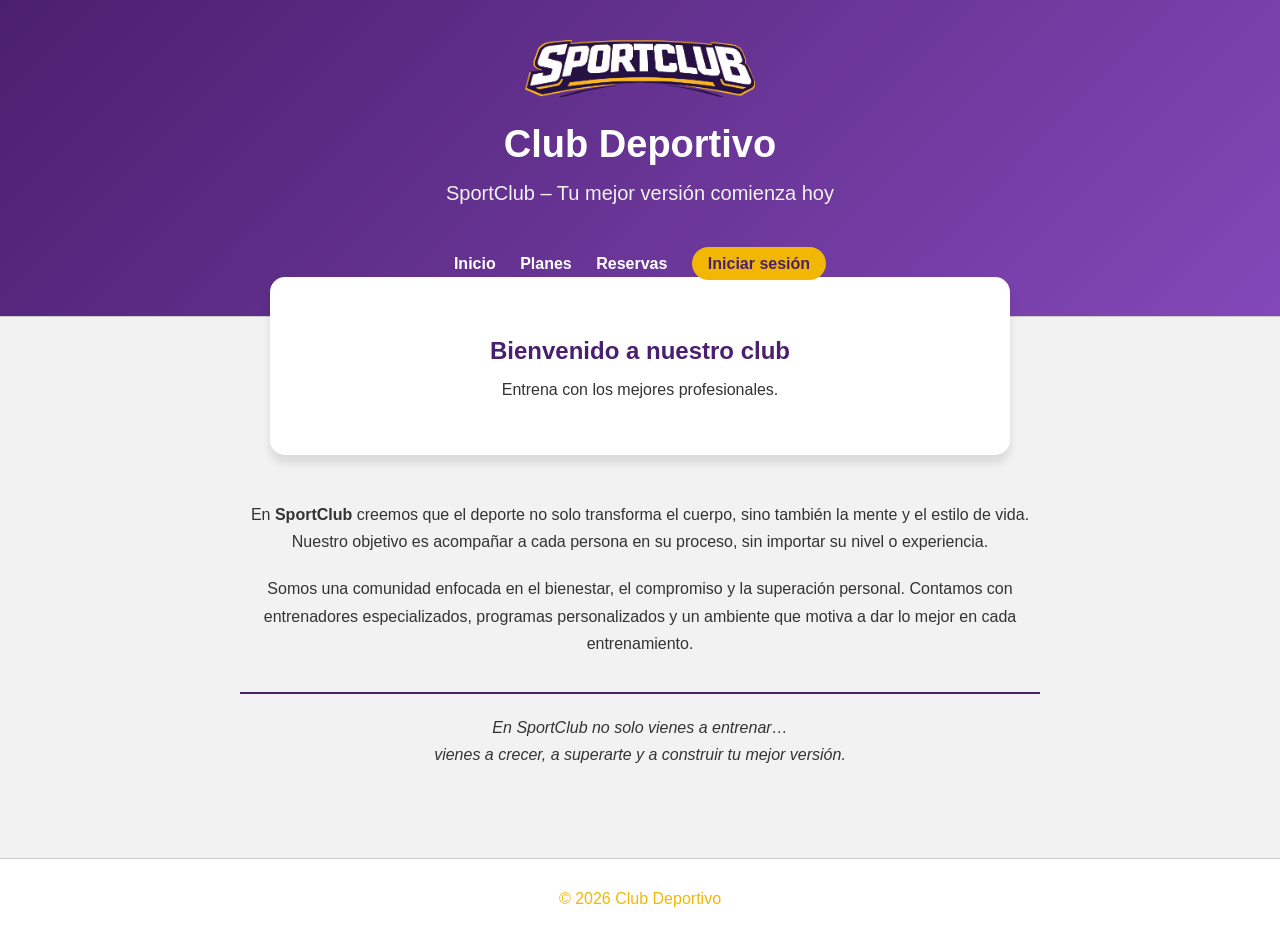
<file: index.html>
<!DOCTYPE html>
<html lang="es">

<head>
    <meta charset="UTF-8">
    <meta name="viewport" content="width=device-width, initial-scale=1.0">

    <title>Club Deportivo</title>

    <!-- CSS exclusivo para la página de inicio -->
    <link rel="stylesheet" href="css/startpage.css">
</head>

<body>

    <header class="header">
        <!-- Logo del club -->
        <img src="img/logo_empresa_letra_v1.png" alt="Logo Club Deportivo" class="logo">

        <h1>Club Deportivo</h1>
        <h2 class="slogan">SportClub – Tu mejor versión comienza hoy</h2>

        <nav>
            <a href="#">Inicio</a>
            <a href="#">Planes</a>
            <a href="#">Reservas</a>
            <a href="login.html" class="boton-login">Iniciar sesión</a>
        </nav>
    </header>

    <main>
        <section class="bienvenida">
            <h2>Bienvenido a nuestro club</h2>
            <p>Entrena con los mejores profesionales.</p>
        </section>
        <section class="intro">

        <p>
            En <strong>SportClub</strong> creemos que el deporte no solo transforma el cuerpo,
            sino también la mente y el estilo de vida.
            Nuestro objetivo es acompañar a cada persona en su proceso,
            sin importar su nivel o experiencia.
        </p>

        <p>
            Somos una comunidad enfocada en el bienestar, el compromiso
            y la superación personal.
            Contamos con entrenadores especializados, programas personalizados
            y un ambiente que motiva a dar lo mejor en cada entrenamiento.
        </p>

        <p class="frase-final">
            En SportClub no solo vienes a entrenar…<br>
            vienes a crecer, a superarte y a construir tu mejor versión.
        </p>

        </section>
    </main>

    <footer>
        <p>© 2026 Club Deportivo</p>
    </footer>

</body>
</html>
</file>
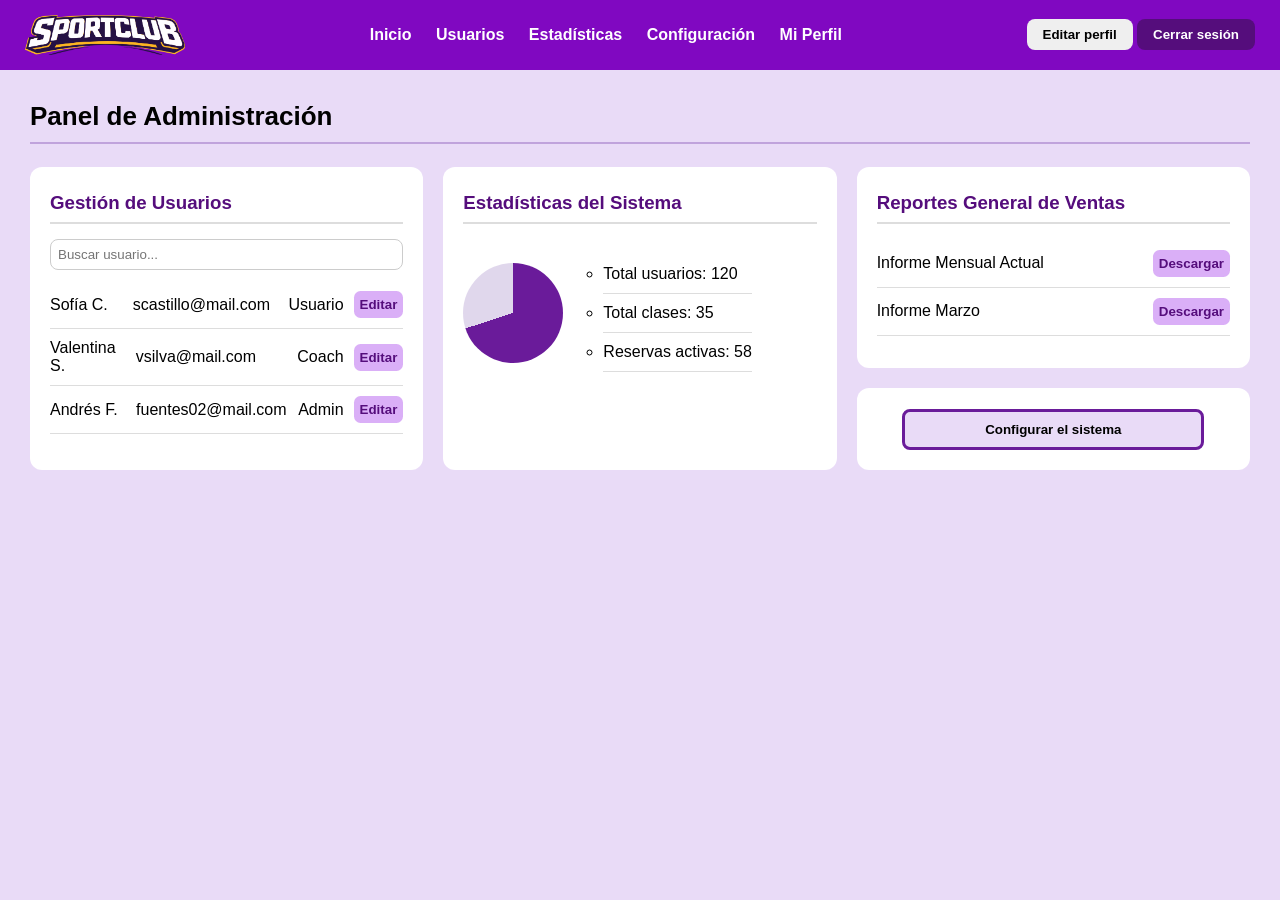
<file: admin.html>
<!DOCTYPE html>
<html lang="es">

<head>
    <meta charset="UTF-8">
    <meta name="viewport" content="width=device-width, initial-scale=1.0">
    <title>Dashboard Admin</title>

    <link rel="stylesheet" href="css/admin.css">
</head>

<body>

<header class="topbar">
    <img src="img/logo_empresa_letra_v1.png" class="logo">

    <nav class="menu">
        <a href="#">Inicio</a>
        <a href="gestion-usuarios.html">Usuarios</a>
        <a href="#">Estadísticas</a>
        <a href="#">Configuración</a>
        <a href="perfil.html">Mi Perfil</a>
    </nav>

    <div class="acciones">
        <button class="editar" id="editar">Editar perfil</button>
        <button class="cerrar" id="logout">Cerrar sesión</button>
    </div>
</header>

<main class="dashboard">
    <h1 class="titulo">Panel de Administración</h1>

    <section class="grid-admin">

        <!-- Gestión de Usuarios -->
        <section class="card usuarios">
            <h3>Gestión de Usuarios</h3>

            <input type="text" placeholder="Buscar usuario...">

            <ul class="lista-usuarios">
                <li>
                    <span>Sofía C.</span>
                    <span>scastillo@mail.com</span>
                    <span>Usuario</span>
                    <button>Editar</button>
                </li>
                <li>
                    <span>Valentina S.</span>
                    <span>vsilva@mail.com</span>
                    <span>Coach</span>
                    <button>Editar</button>
                </li>
                <li>
                    <span>Andrés F.</span>
                    <span>fuentes02@mail.com</span>
                    <span>Admin</span>
                    <button>Editar</button>
                </li>
            </ul>
        </section>

        <!-- Estadísticas -->
        <section class="card estadisticas">
            <h3>Estadísticas del Sistema</h3>

            <div class="grafico">
                <div class="circulo"></div>
                <ul class="datos">
                    <li>Total usuarios: 120</li>
                    <li>Total clases: 35</li>
                    <li>Reservas activas: 58</li>
                </ul>
            </div>
        </section>

        <!-- Reportes -->
        <section class="card reportes">
            <h3>Reportes General de Ventas</h3>

            <ul class="reporte">
                <li>
                    <span>Informe Mensual Actual</span>
                    <button>Descargar</button>
                </li>
                <li>
                    <span>Informe Marzo</span>
                    <button>Descargar</button>
                </li>
            </ul>
        </section>
        <!-- Configurar -->
        <section class="card configurar">
            <button class="configurar">Configurar el sistema</button>
        </section>

    </section>
</main>

<script src="js/script1.js"></script>

</body>
</html>
</file>
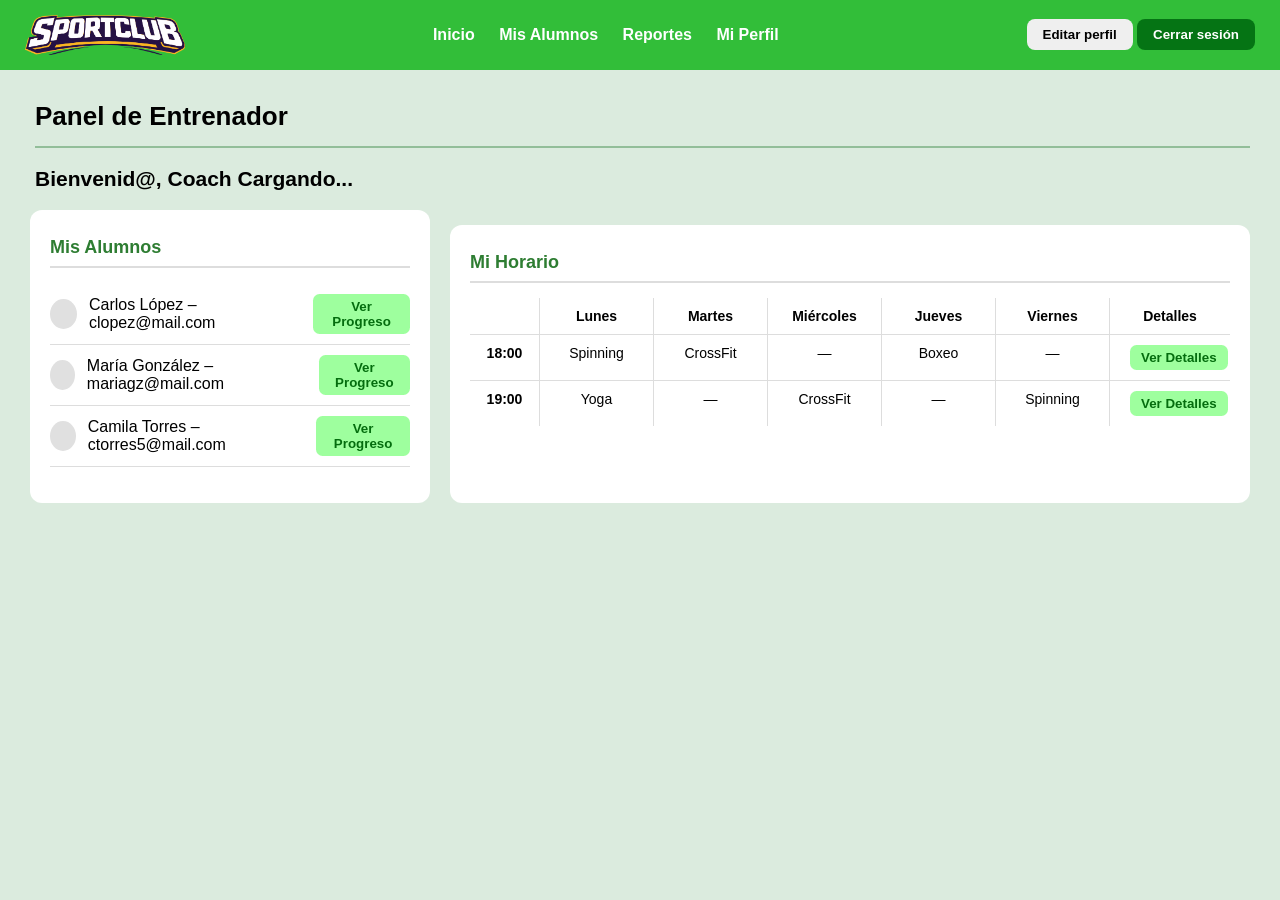
<file: coach.html>
<!DOCTYPE html>
<html lang="es">

<head>
    <meta charset="UTF-8">
    <meta name="viewport" content="width=device-width, initial-scale=1.0">
    <title>Dashboard Coach</title>

    <link rel="stylesheet" href="css/coach.css">
</head>


<body>
    <header class="topbar">
        <img src="img/logo_empresa_letra_v1.png" class="logo">

        <nav class="menu">
            <a href="#">Inicio</a>
            <a href="#">Mis Alumnos</a>
            <a href="#">Reportes</a>
            <a href="perfil.html">Mi Perfil</a>
        </nav>

        <section class="acciones">
            <button class="editar" id="editar">Editar perfil</button>
            <button class="cerrar" id="logout">Cerrar sesión</button>
        </section>
    </header>

    <main class="dashboard">
        <h1 class="titulo">Panel de Entrenador</h1>
        <h2 class="bienvenida">Bienvenid@, Coach <span id="nombreCoach">Cargando...</span></h2>

        <div class="grid-coach">

            <!-- Alumnos -->
            <section class="card alumnos">
                <h3>Mis Alumnos</h3>

                <ul class="lista-alumnos">
                    <li>
                        <div class="alumno-info">
                            <div class="icono-alumno"></div>
                            <div class="texto-alumno">
                                <span>Carlos López – clopez@mail.com</span>
                            </div>
                        </div>
                        <button>Ver Progreso</button>
                    </li>
                    <li>
                        <div class="alumno-info">
                            <div class="icono-alumno"></div>
                            <div class="texto-alumno">
                                <span>María González – mariagz@mail.com</span>
                            </div>
                        </div>
                        <button>Ver Progreso</button>
                    </li>
                    <li>
                        <div class="alumno-info">
                            <div class="icono-alumno"></div>
                            <div class="texto-alumno">
                                <span>Camila Torres – ctorres5@mail.com</span>
                            </div>
                        </div>
                        <button>Ver Progreso</button>
                    </li>
                </ul>
            </section>

            <!-- Horario Semanal -->
            <section class="card horario">
                    <h3>Mi Horario</h3>

                <div class="horario">
                    
                    <!-- Encabezados -->
                    <div class="fila encabezado">
                        <span></span>
                        <span>Lunes</span>
                        <span>Martes</span>
                        <span>Miércoles</span>
                        <span>Jueves</span>
                        <span>Viernes</span>
                        <span>Detalles</span>
                    </div>
                    <!-- Fila 1 -->
                    <div class="fila">
                        <span class="hora">18:00</span>
                        <span>Spinning</span>
                        <span>CrossFit</span>
                        <span>—</span>
                        <span>Boxeo</span>
                        <span>—</span>
                        <span><button>Ver Detalles</button></span>
                    </div>
                    <!-- Fila 2 -->
                    <div class="fila">
                        <span class="hora">19:00</span>
                        <span>Yoga</span>
                        <span>—</span>
                        <span>CrossFit</span>
                        <span>—</span>
                        <span>Spinning</span>
                        <span><button>Ver Detalles</button></span>
                    </div>

                </div>
            </section>

        </div>

    </main>

<script src="js/script1.js"></script>

</body>
</html>
</file>
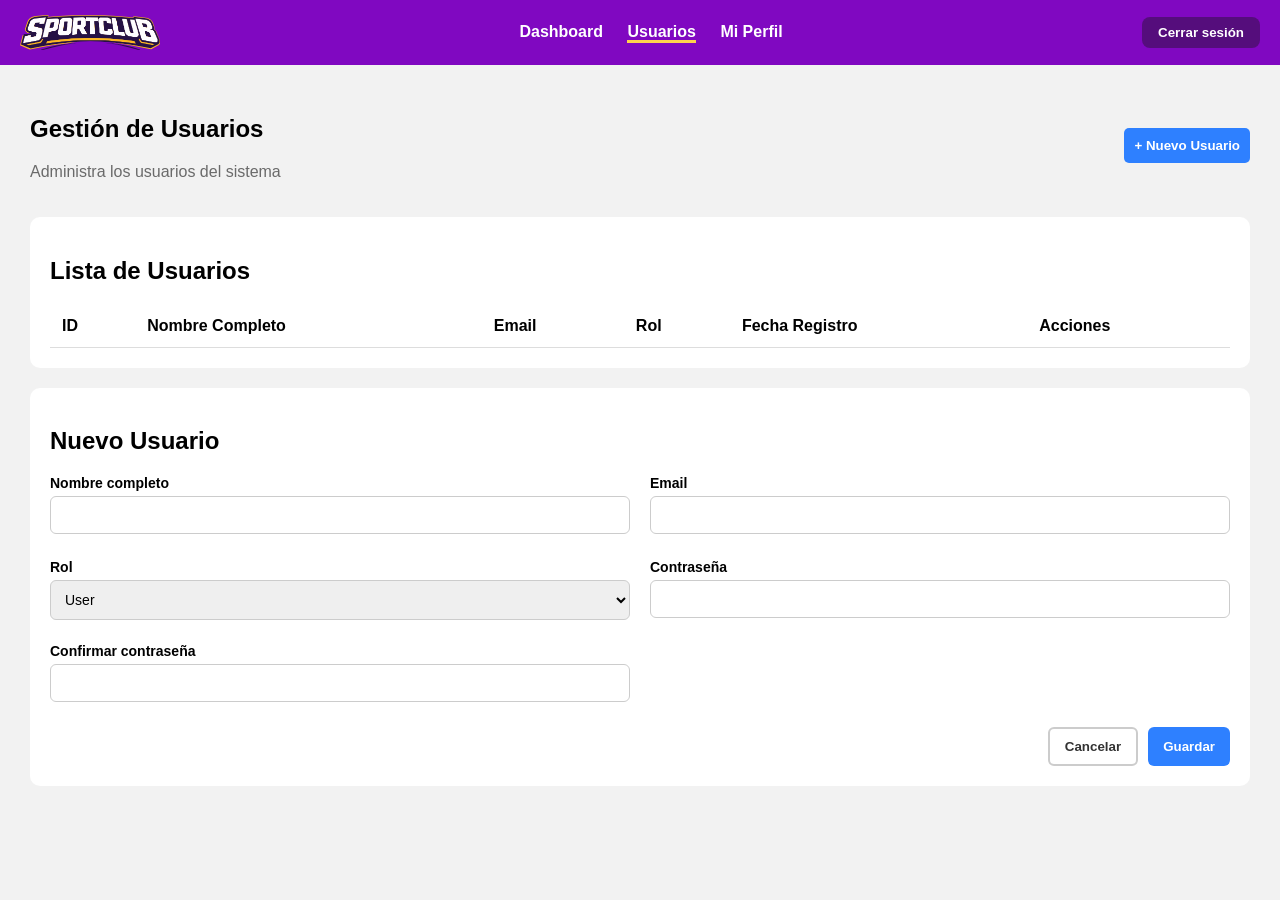
<file: gestion-usuarios.html>
<!DOCTYPE html>
<html lang=es>


<head>
    <meta charset="UTF-8">
    <meta name="viewport" content="width=device-width, initial-scale=1.0">
    <title>Gestión de Usuarios</title>

    <link rel="stylesheet" href="css/gestion-usuarios.css">
</head>


<body>
<header class="topbar">
    <img src="img/logo_empresa_letra_v1.png" class="logo">

    <nav>
        <a href="admin.html">Dashboard</a>
        <a href="gestion-usuarios.html" class="activo">Usuarios</a>
        <a href="perfil.html">Mi Perfil</a>
    </nav>

    <button id="logout">Cerrar sesión</button>
</header>


<main class="container">
    <section class="header">
        <div>
            <h1>Gestión de Usuarios</h1>
            <p>Administra los usuarios del sistema</p>
        </div>

        <button class="btn-nuevo">+ Nuevo Usuario</button>
    </section>
    <!-- TABLA -->
    <section class="card">
        <h2>Lista de Usuarios</h2>
        <table>
            <thead>
                <tr>
                    <th>ID</th>
                    <th>Nombre Completo</th>
                    <th>Email</th>
                    <th>Rol</th>
                    <th>Fecha Registro</th>
                    <th>Acciones</th>
                </tr>
            </thead>
            <tbody id="tablaUsuarios">
                <!-- Se llena con JS -->
            </tbody>
        </table>
    </section>

    <!--  FORMULARIO -->
    <section class="card formulario">
        <h2>Nuevo Usuario</h2>
        <div class="grid-form">
            <div>
                <label>Nombre completo</label>
                <input type="text" id="nuevoNombre">
                <small class="error"></small>
            </div>

            <div>
                <label>Email</label>
                <input type="email" id="nuevoEmail">
                <small class="error"></small>
            </div>

            <div>
                <label>Rol</label>
                <select id="nuevoRol">
                    <option value="user">User</option>
                    <option value="coach">Coach</option>
                    <option value="admin">Admin</option>
                </select>
            </div>

            <div>
                <label>Contraseña</label>
                <input type="password" id="nuevoPassword">
                <small class="error"></small>
            </div>

            <div>
                <label>Confirmar contraseña</label>
                <input type="password" id="confirmPassword">
                <small class="error"></small>
            </div>
        </div>

        <div class="acciones-form">
            <button id="btnCancelar" class="cancelar">Cancelar</button>
            <button id="btnGuardar" class="guardar">Guardar</button>
        </div>
    </section>
</main>

<script src="js/script1.js"></script>

</body>
</html>
</file>
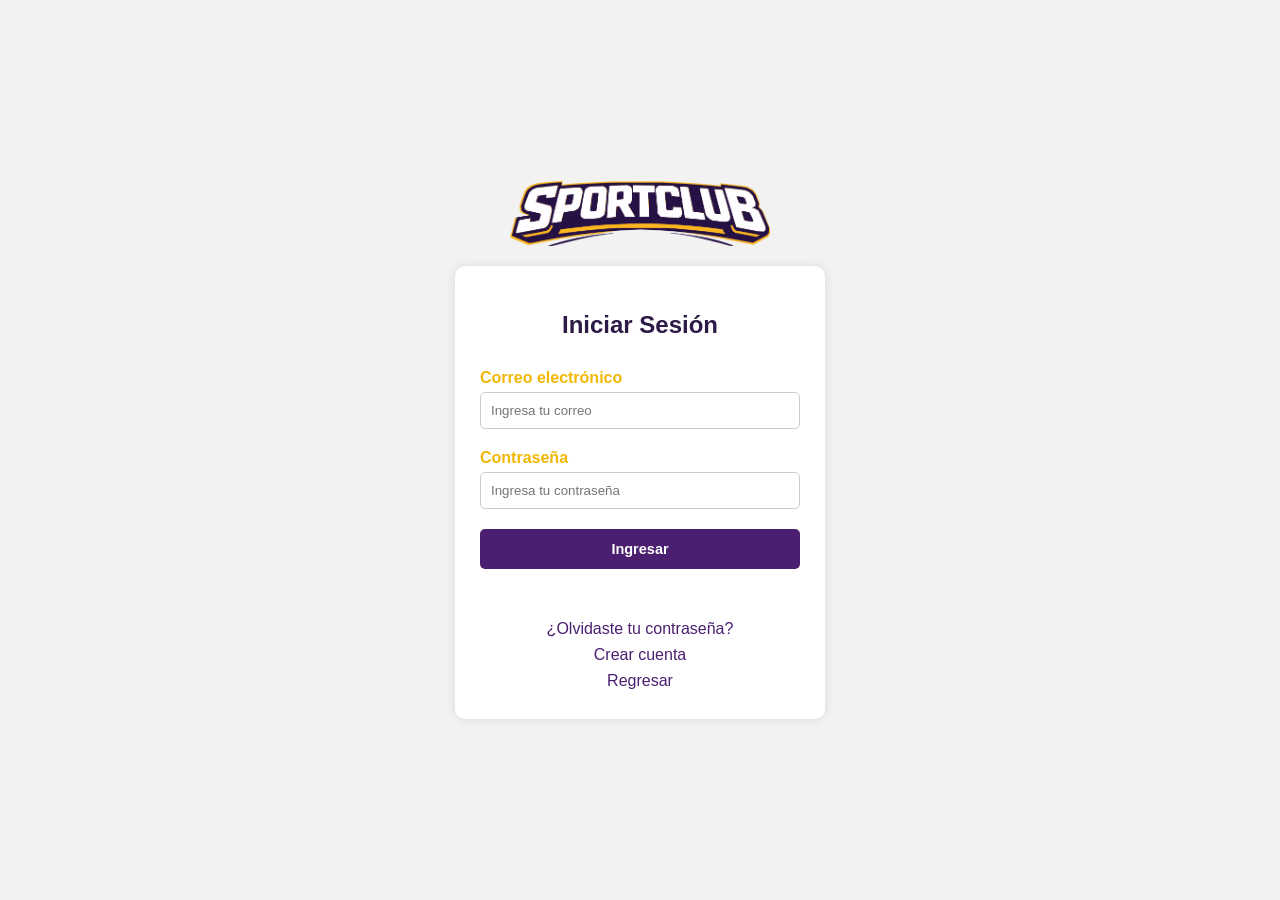
<file: login.html>
<!DOCTYPE html> <!-- Avisa al navegador que el doc está escrito en html.-->
<html lang="es"> <!-- Abre el documento. lang="es" establece que 
    la página está en español.-->

<head> <!-- Inicia sección head, donde se colocan configuraciones y enlaces 
    externos. No se muestra en pantalla.-->
    <meta charset="UTF-8"> <!-- Define la codificación de caracteres. Permite mostrar Ñ, tildes 
        y símbolos sin errores.-->
    
    <!-- Hace que la página se adapte a pantallas pequeñas (celulares/tablets).
    width=device-width: usa el ancho del dispositivo. initial-scale=1.0: escala inicial al 100%.-->
    <meta name="viewport" content="width=device-width, initial-scale=1.0">
    <title>Login - SportClub</title> <!-- Define el texto que aparece en la pestaña del navegador.-->

    <!-- Se llama a la hoja de estilos desde la carpeta css.-->
    <link rel="stylesheet" href="css/login.css">
</head> <!-- Cierra la sección de configuración.-->

<body> <!-- Inicia el cuerpo de la página, donde va todo lo que si verá el usuario.-->

    <main class="container"> <!-- class="container" permite aplicar estilos desde CSS.-->

        <!-- Se toma el logo desde la carpeta img. class="logo" permite darle ancho, márgenes, etc.-->
        <img src="img/logo_empresa_letra_v1.png" alt="Logo SportClub" class="logo">

        <form id="formulario" class="card"> <!-- Inicia un formulario. class="card" aplica estilos para 
            convertirlo en una tarjeta visual.-->
            <h2>Iniciar Sesión</h2> <!-- Título del formulario (encabezado nivel 2).-->

            <!-- <label> agrupa un nombre para un campo. for="correo" conecta el label con el 
                input cuyo id es “correo”.-->
            <label for="correo">Correo electrónico</label>
            <!-- type="email" pide un correo válido. placeholder muestra texto guía.-->
            <input type="email" id="correo" placeholder="Ingresa tu correo"> 

            <label for="password">Contraseña</label> <!-- Etiqueta del campo contraseña.-->
            <!-- type="password" oculta los caracteres ingresados.-->
            <input type="password" id="password" placeholder="Ingresa tu contraseña">

            <!-- Crea un botón que envía el formulario.-->
            <button id="btn" type="submit">Ingresar</button>
            <p id="mensaje" class="mt-3"></p>

            <div class="links"> <!-- Contenedor para agrupar los enlaces.-->
                <a href="recover.html">¿Olvidaste tu contraseña?</a> <!-- Link para recuperación de contraseña.-->
                <a href="register.html">Crear cuenta</a> <!-- Link para registro.-->
                <a href="startpage.html">Regresar</a> <!-- Link para volver al inicio.-->
            </div>
        <!-- Se cierran las etiquetas abiertas.-->
        </form>
        <div id="errores"></div>

    </main>

<script src="js/script.js"></script>

</body>
</html>
</file>
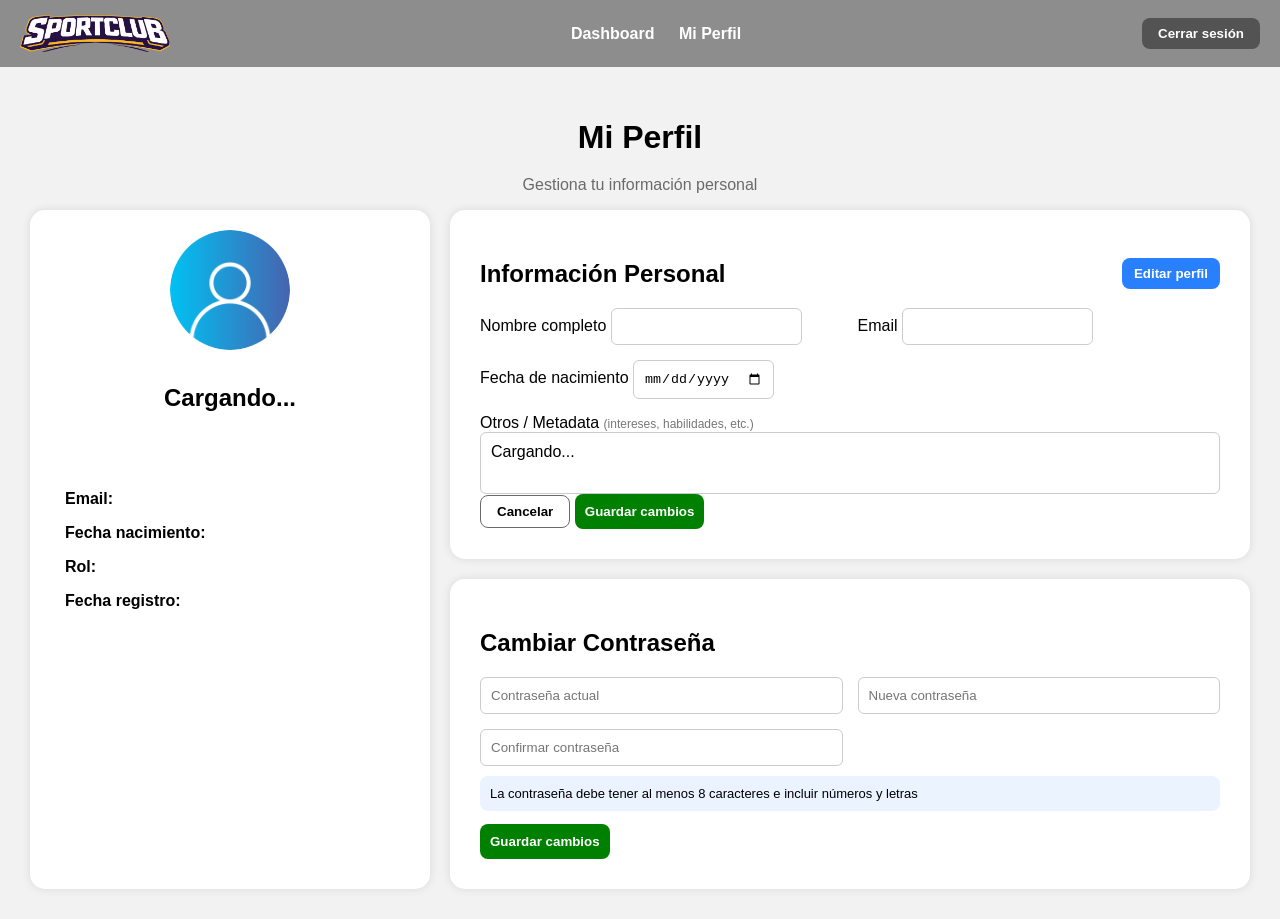
<file: perfil.html>
<!DOCTYPE html>
<html lang="es">


<head>
    <meta charset="UTF-8">
    <meta name="viewport" content="width=device-width, initial-scale=1.0">
    <title>Mi Perfil - SportClub</title>

    <link rel="stylesheet" href="css/perfil.css">
</head>


<body>
<header class="topbar">
    <img src="img/logo_empresa_letra_v1.png" class="logo">

    <nav class="menu">
        <a href="#" id="dashboardLink">Dashboard</a>
        <a href="perfil.html">Mi Perfil</a>
    </nav>

    <button id="logout" class="cerrar">Cerrar sesión</button>
</header>


<main class="perfil-main">

    <h1>Mi Perfil</h1>
    <p class="descripcion">Gestiona tu información personal</p>

    <div class="perfil-layout">
        <!-- izquierda -->
        <section class="card resumen">
            <img src="img/avatar-default.png" id="fotoUsuario" class="avatar">

            <h2 id="nombreUsuario">Cargando...</h2>
            <span id="rolUsuario" class="badge">...</span> 
            <!-- ^^ cambiar segun perfil loggeado -->
            
            <div class="info">
                <p><strong>Email:</strong> <span id="emailUsuario"></span></p>
                <p><strong>Fecha nacimiento:</strong> <span id="fechaUsuario"></span></p>
                <p><strong>Rol:</strong> <span id="rolTexto"></span></p>
                <p><strong>Fecha registro:</strong> <span id="registroUsuario"></span></p>
            </div>
        </section>

        <!-- DERECHA -->
        <section class="card form">

            <div class="header-form">
                <h2>Información Personal</h2>
                <button id="btnEditar" class="btn-editar">Editar perfil</button>
            </div>

            <section class="grid">

                <div>
                    <label>Nombre completo</label>
                    <input type="text" id="inputNombre">
                    <small class="error" id="errorNombre"></small>
                </div>

                <div>
                    <label>Email</label>
                    <input type="email" id="inputEmail">
                    <small class="error" id="errorEmail"></small>
                </div>

                <div>
                    <label>Fecha de nacimiento</label>
                    <input type="date" id="inputFecha">
                </div>

                <div class="full">
                    <label>Otros / Metadata
                        <span class="hint">(intereses, habilidades, etc.)</span>
                    </label>
                    <div id="inputMeta" class="meta-display">Cargando...</div>
                </div>
            </section>

            <div class="acciones">
                <button id="btnCancelarPerfil" class="cancelar">Cancelar</button>
                <button id="btnGuardar" class="guardar">Guardar cambios</button>
            </div>
        </section>

    <!-- CONTRASEÑA -->
        <section class="card password">

            <h2>Cambiar Contraseña</h2>
            <div class="grid">
                <input id="passActual" type="password" placeholder="Contraseña actual">
                <input id="passNueva" type="password" placeholder="Nueva contraseña">
                <input id="passConfirmar" type="password" placeholder="Confirmar contraseña">
            </div>

            <p class="info-password">
            La contraseña debe tener al menos 8 caracteres e incluir números y letras
            </p>

            <button id="btnPassword" class="guardar">Guardar cambios</button>
        </section>
    </div>
</main>

<script src="js/script1.js"></script>

</body>
</html>
</file>
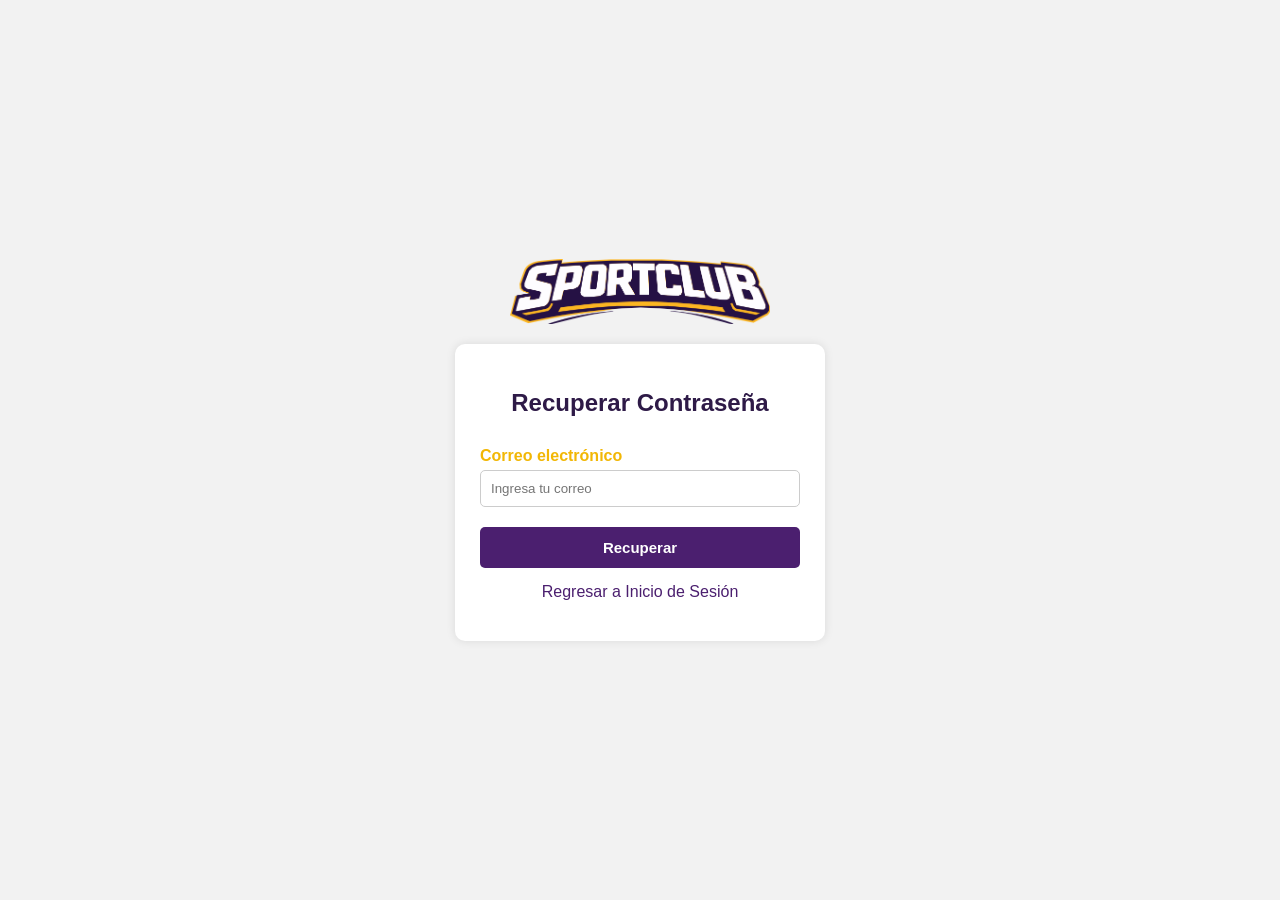
<file: recover.html>
<!DOCTYPE html>
<html lang="es">

<head>
    <meta charset="UTF-8">
    <meta name="viewport" content="width=device-width, initial-scale=1.0">
    
    <title>Recuperación Contraseña - SportClub</title>

    <!-- CSS exclusivo para la página de recuperación contraseña -->
    <link rel="stylesheet" href="css/recover.css">
</head>

<body>
    <main class="container">

        <img src="img/logo_empresa_letra_v1.png" alt="Logo SportClub" class="logo">
        <form class="card">
            <h2>Recuperar Contraseña</h2>

            <label for="correo">Correo electrónico</label>
            <input type="email" id="correo" placeholder="Ingresa tu correo"> 

            <button type="submit">Recuperar</button>

            <a href="login.html" class="link">Regresar a Inicio de Sesión</a>
        </form>

</body>
</html>
</file>
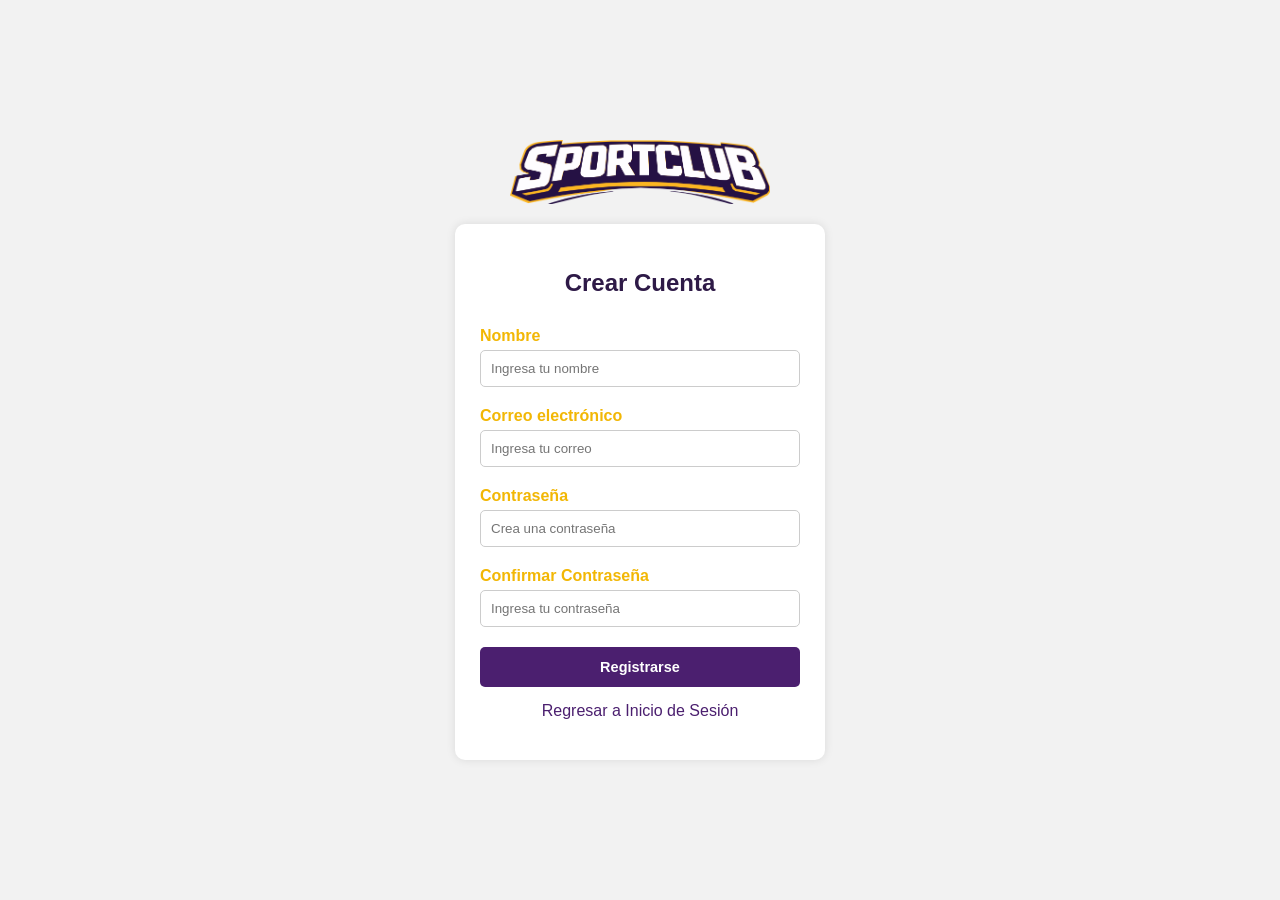
<file: register.html>
<!DOCTYPE html>
<html lang="es">

<head>
    <meta charset="UTF-8">
    <meta name="viewport" content="width=device-width, initial-scale=1.0">
    
    <title>Registro - SportClub</title>

    <!-- CSS exclusivo para la página de registro -->
    <link rel="stylesheet" href="css/register.css">
</head>

<body>
    <main class="container">

        <img src="img/logo_empresa_letra_v1.png" alt="Logo SportClub" class="logo">
        <form id="registerForm" class="card">
            <h2>Crear Cuenta</h2>

            <label for="nombre">Nombre</label>
            <input type="text" id="nombre" placeholder="Ingresa tu nombre"> 

            <label for="correo">Correo electrónico</label>
            <input type="email" id="correo" placeholder="Ingresa tu correo"> 

            <label for="password">Contraseña</label>
            <input type="password" id="password" placeholder="Crea una contraseña">

            <label for="password">Confirmar Contraseña</label>
            <input type="password" id="confirmPassword" placeholder="Ingresa tu contraseña">

            <button type="submit">Registrarse</button>

            <a href="login.html" class="link">Regresar a Inicio de Sesión</a>
        </form>


<script src="js/script1.js"></script>

</body>
</html>
</file>
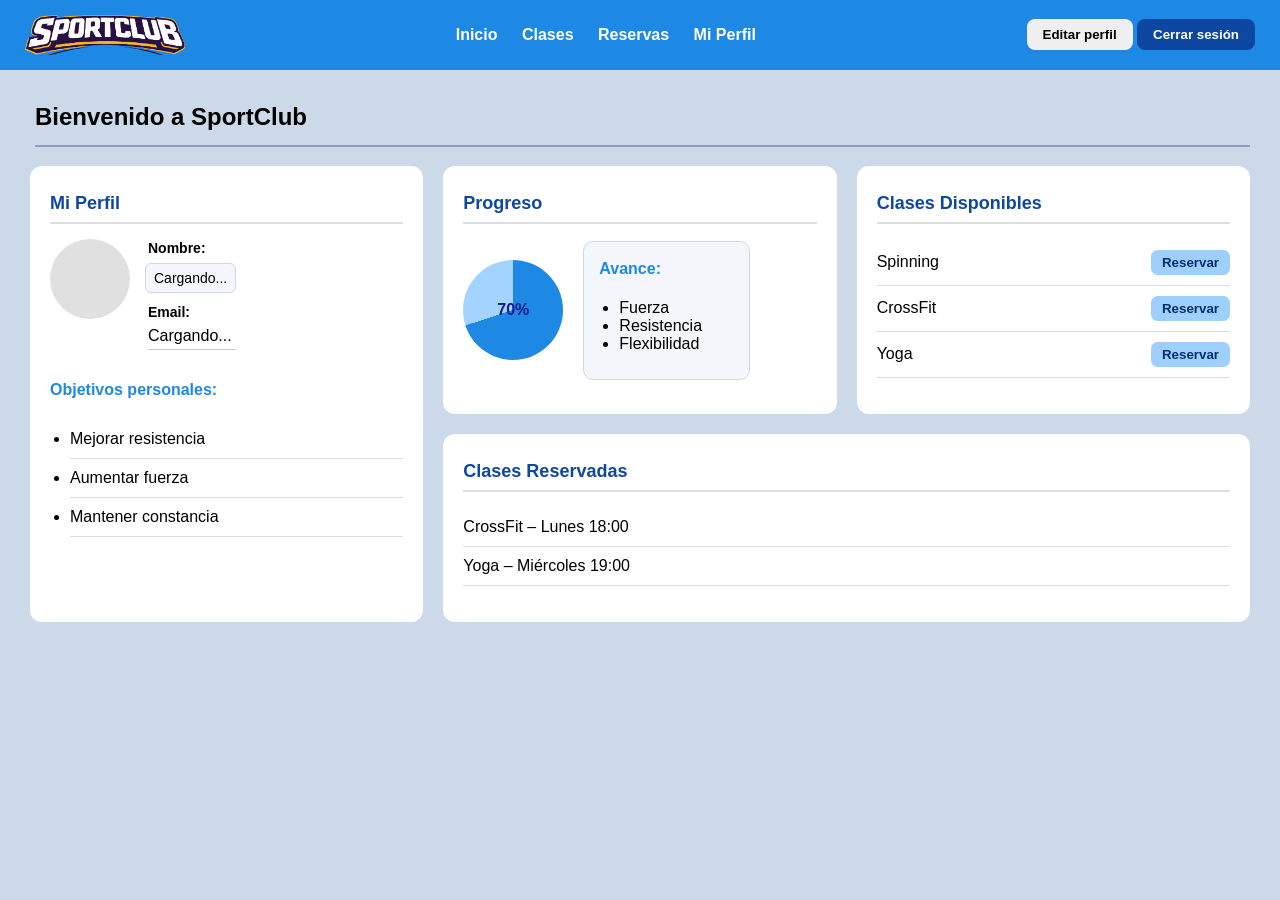
<file: usuario.html>
<!DOCTYPE html>
<html lang="es">


<head>
    <meta charset="UTF-8">
    <meta name="viewport" content="width=device-width, initial-scale=1.0">
    <title>Dashboard Usuario</title>

    <link rel="stylesheet" href="css/usuario.css">
</head>


<body>
    <header class="topbar">
        <img src="img/logo_empresa_letra_v1.png" class="logo">

        <nav class="menu">
            <a href="startpage.html">Inicio</a>
            <a href="#">Clases</a>
            <a href="#">Reservas</a>
            <a href="perfil.html">Mi Perfil</a>
        </nav>

        <section class="acciones">
            <button class="editar" id="editar">Editar perfil</button>
            <button class="cerrar" id="logout">Cerrar sesión</button>
        </section>
    </header>

    <main class="dashboard">
        <h2 class="bienvenida">Bienvenido a SportClub</h2>

        <section class="grid-usuario">

        <!-- Perfil usuario -->
            <section class="card perfil">
                <h3>Mi Perfil</h3>

                <div class="perfil-info">
                    <div class="icono-perfil"></div>

                    <div class="datos">
                        <label>Nombre:</label>
                        <div class="nombre" id="nombreUsuario">Cargando...</div>

                        <label>Email:</label>
                        <div class="correo" id="correoUsuario">Cargando...</div>
                    </div>
                </div>

                <div class="objetivos">
                    <h4>Objetivos personales:</h4>
                    <ul>
                        <li>Mejorar resistencia</li>
                        <li>Aumentar fuerza</li>
                        <li>Mantener constancia</li>
                    </ul>
                </div>
            </section>

        <!-- Progreso -->
            <section class="card progreso">
                <h3>Progreso</h3>

                <div class="progreso-contenido">
                    <div class="grafico">
                        <span>70%</span>
                    </div>

                    <div class="avance">
                        <h4>Avance:</h4>
                        <ul>
                            <li>Fuerza</li>
                            <li>Resistencia</li>
                            <li>Flexibilidad</li>
                        </ul>
                    </div>
                </div>
            </section>

        <!-- Clases disponibles -->
            <section class="card clases">
                    <h3>Clases Disponibles</h3>

                <ul class="lista-clases">
                    <li>
                        <span>Spinning</span>
                        <button>Reservar</button>
                    </li>
                    <li>
                        <span>CrossFit</span>
                        <button>Reservar</button>
                    </li>
                    <li>
                        <span>Yoga</span>
                        <button>Reservar</button>
                    </li>
                </ul>
            </section>

        <!-- Clases reservadas -->
            <section class="card reservas">
                <h3>Clases Reservadas</h3>

                <ul>
                    <li>CrossFit – Lunes 18:00</li>
                    <li>Yoga – Miércoles 19:00</li>
                </ul>
            </section>

        </section>

    </main>

<script src="js/script1.js"></script>

</body>
</html>
</file>
<file: css/startpage.css>
/* ===== Estilos generales ===== */
body {
    font-family: Arial, Helvetica, sans-serif;
    margin: 0;
    padding: 0;
    background-color: #f2f2f2;
    color: #333;
}

.header {
    background: linear-gradient(135deg, #4b1f6f, #8348b8);
    text-align: center;
    color:white;
    padding: 40px 20px;
    border-bottom: 1px solid #ccc;
}

.logo {
    width: 230px;
    display: block;
    margin: 0 auto 15px auto;
}

nav {
    margin-top: 20px;
    margin-bottom: 2.7px;
}

nav a {
    margin: 10px;
    text-decoration: none;
    color: white;
    font-weight: bold;
}

nav a:hover {
    text-decoration: underline;
    color: #F2B705;
}

/* Contenido principal */
.bienvenida {
    max-width: 700px;
    margin: -40px auto;
    background-color: white;
    text-align: center;
    padding: 40px 20px;
    border-radius: 15px;
    box-shadow: 0 8px 10px rgba(0, 0, 0, 0.1);
}

.bienvenida h2 {
    margin-bottom: 10px;
    color: #4b1f6f;
}

footer {
    background-color: #ffffff;
    text-align: center;
    padding: 15px;
    border-top: 1px solid #ccc;
    color: #F2B705;
}

/* ===== Botón Iniciar Sesión ===== */
.boton-login {
    background-color: #f2b705 ;
    color: #4b1f6f;
    padding: 8px 16px;
    border-radius: 20px;
    text-decoration: none;
    font-weight: bold;
}

.boton-login:hover {
    background-color: #ffd24d;
    color: #4b1f6f;
}

/* ===== Sección presentación ===== */
.intro {
    max-width: 800px;
    margin: 40px auto;
    padding: 30px;
    text-align: center;
}

.header h1 {
    font-size: 38px;
    margin-bottom: 10px;
}

.slogan {
    font-size: 20px;
    font-weight: normal;
    margin-bottom: 50px;
    color: #f2f2f2;
}

.intro p {
    font-size: 16px;
    line-height: 1.7;
    margin-bottom: 20px;
    color: #333;
}

.frase-final {
    font-size: 18px;
    font-style: italic;
    margin-top: 35px;
    padding-top: 20px;
    border-top: 2px solid #4b1f6f;
    color: #4b1f6f;
}
</file>
<file: css/admin.css>
body {
    margin: 0;
    font-family: Arial, sans-serif;
    background-color: #e9dbf7;
}

.topbar {
    display: flex;
    align-items: center;
    justify-content: space-between;
    background-color: #8008c1;
    padding: 15px 25px;
    color: white;
}

.logo {
    width: 160px;
}

.menu a {
    margin: 0 10px;
    color: white;
    font-weight: bold;
    text-decoration: none;
}

.menu a:hover {
    text-decoration: underline;
    color: #550d7c;
}

.acciones button {
    padding: 8px 16px;
    border-radius: 8px;
    border: none;
    cursor: pointer;
    font-weight: bold;
}

.editar:hover {
    background-color: #cab5df;
}

.cerrar {
    background-color: #550d7c;
    color: white;
}

.cerrar:hover {
    background-color: #420762;
}

/* Dashboard */
.dashboard {
    padding: 30px;
}

.titulo {
    margin-top: 1px;
    margin-bottom: 23px;
    padding-bottom: 10px;
    border-bottom: 2px solid #c0a3dc;
    font-size: 26px;
}

/* Grid */
.grid-admin {
    display: grid;
    grid-template-columns: 1fr 1fr 1fr;
    grid-template-areas:
        "usuarios estadisticas reportes"
        "usuarios estadisticas configurar";
    gap: 20px;
}

.usuarios {grid-area: usuarios;}
.estadisticas {grid-area: estadisticas;}
.reportes {grid-area: reportes;}
.configurar {grid-area: configurar;}

/* Cards */
.card {
    background-color: white;
    padding: 20px;
    border-radius: 12px;
}

.card h3 {
    margin-top: 5px;
    margin-bottom: 15px;
    padding-bottom: 8px;
    border-bottom: 2px solid #ddd;
    color: #550d7c;
}

.card.configurar {
    display: flex;
    justify-content: center;
    align-items: center;
}

/* Gestión usuarios */
.usuarios input {
    width: 100%;
    padding: 7px;
    margin-bottom: 6px;
    box-sizing: border-box;
    border-radius: 8px;
    border: 1.6px solid #ccc;
}

.lista-usuarios {
    margin-top: 5.5px;
    list-style: none;
    padding: 0;
}

.lista-usuarios li {
    display: grid;
    grid-template-columns: 1fr 2fr auto auto;
    column-gap: 10px;
    align-items: center;
    padding: 10px 0;
    border-bottom: 1px solid #ddd;
}

.lista-usuarios button {
    padding: 6px;
    border: none;
    background-color: #daaff7;
    border-radius: 6.5px;
    cursor: pointer;
    font-weight: bold;
    color: #550d7c;
}

.lista-usuarios button:hover {
    background-color: #6a1b9a;
    color: white;
}

/* Estadísticas */
.grafico {
    display: flex;
    align-items: center;
    gap: 20px;
}

.circulo {
    width: 100px;
    height: 100px;
    border-radius: 50%;
    background: conic-gradient(#6a1b9a 70%, #e0d7ec 0);
    display: flex;
    align-items: center;
    justify-content: center;
    text-align: center;
    font-weight: bold;
    color: #6a1b9a;
}

.datos {
    list-style: circle;
    padding-left: 20px;
    justify-content: space-between;
}

.datos li {
    padding: 10px 0px;
    border-bottom: 1px solid #ddd;
}

/* Reportes */
.reporte {
    margin-bottom: 10px;
    list-style: none;
    padding: 0;
}

.reporte li {
    display: flex;
    justify-content: space-between;
    align-items: center;
    padding: 10px 0;
    border-bottom: 1px solid #ddd;
}

.reporte li button {
    align-self: flex-end;
    padding: 6px;
    border: none;
    background-color: #daaff7;
    border-radius: 6.5px;
    cursor: pointer;
    font-weight: bold;
    color: #550d7c;
}

.reporte li button:hover {
    background-color: #6a1b9a;
    color: white;
}

.configurar button {
    padding: 10px 80px;
    border-radius: 8px;
    font-weight: bold;
    cursor: pointer;
    border: none;
    background-color: #e9dbf7;
    border: 3px solid #6a1b9a;
}

.configurar button:hover {
    background-color: #e1bdf8;
}
</file>
<file: css/coach.css>
body {
    margin: 0;
    font-family: Arial, sans-serif;
    background-color: #dbebde;
}

/* Topbar */
.topbar {
    display: flex;
    align-items: center;
    justify-content: space-between;
    background-color: #32be39;
    padding: 15px 25px;
    color: white;
}

.logo {
    width: 160px;
}

.menu a {
    margin: 0 10px;
    color: white;
    font-weight: bold;
    text-decoration: none;
}

.menu a:hover {
    text-decoration: underline;
    color: #2e7d32;
}

.acciones button {
    padding: 8px 16px;
    border-radius: 8px;
    text-decoration: none;
    font-weight: bold;
    border: none;
    cursor: pointer;
}

.editar:hover {
    background-color: #d3dbd2;
}

.cerrar {
    background-color: #057414;
    color: white;
}

.cerrar:hover {
    background-color: #054217;
}

.grid-coach {
    display: grid;
    grid-template-columns: 1fr 2fr;
    gap: 20px;
}

.dashboard {
    padding: 30px;
}

.titulo {
    margin-bottom: 19px;
    margin-top: 1.5px;
    margin-left: 5px;
    padding-bottom: 14px;
    border-bottom: 2px solid #92be99;
    font-size: 26px;
}

.bienvenida {
    margin-bottom: 19px;
    margin-top: 3px;
    margin-left: 5px;
    font-size: 21px;
}

/* Cards generales */ 
.card {
    background-color: white;
    padding: 20px;
    border-radius: 12px;
}

.card h3 {
    margin-top: 7px;
    margin-bottom: 15px;
    padding-bottom: 8px;
    border-bottom: 2px solid #ddd;
    font-size: 18px;
    color: #2e7d32;
}

.icono-alumno {
    width: 30px;
    height: 30px;
    background-color: #e0e0e0;
    border-radius: 50%;
}

/* Alumnos */
.alumno-info {
    display: flex;
    align-items: center;
    gap: 12px;
    margin-right: auto;
}

.texto-alumno {
    display: flex;
    flex-direction: column;
    text-align: left;
}

.lista-alumnos {
    list-style: none;
    padding: 0;
}

.lista-alumnos li {
    display: flex;
    justify-content: space-between;    
    align-items: center;
    width: 100%;
    padding: 10px 0;
    border-bottom: 1px solid #ddd;
}

.lista-alumnos button {
    padding: 5px 11px;
    margin-left: 10px;
    border: none;
    background-color: #9eff9e;
    border-radius: 6.5px;
    cursor: pointer;
    font-weight: bold;
    color: #046d0e;
}

.lista-alumnos button:hover {
    background-color: #0da10d;
    color: white;
}

.horario {
    margin-top: 15px;
}

.horario .fila {
    display: grid;
    grid-template-columns: 70px repeat(5, 1fr) 120px;
}

.horario span {
    padding: 10px;
    text-align: center;
    border-right: 1px solid #ddd;
    border-bottom: 1px solid #ddd;
    font-size: 14px;
}

/* Quitar línea derecha a la última columna */
.horario span:last-child {
    border-right: none;
}

/* Quitar línea de abajo a la última fila */
.horario .fila:last-child span {
    border-bottom: none;
}

/* Encabezados */
.horario .encabezado span {
    font-weight: bold;
}

/* Columna hora */
.horario .hora {
    font-weight: bold;
}

.horario button {
    padding: 5px 11px;
    margin-left: 10px;
    border: none;
    background-color: #9eff9e;
    border-radius: 6.5px;
    cursor: pointer;
    font-weight: bold;
    color: #046d0e;
    white-space: nowrap;
}

.horario button:hover {
    background-color: #0da10d;
    color: white;
}
</file>
<file: css/gestion-usuarios.css>
body {
    margin: 0;
    font-family: Arial;
    background: #f2f2f2;
}

/* topbar */
.topbar {
    display: flex;
    justify-content: space-between;
    align-items: center;
    background: #8008c1;
    color: white;
    padding: 15px 20px;
}

.logo {
    width: 140px;
}

.topbar nav a {
    color: white;
    margin: 0 10px;
    text-decoration: none;
    font-weight: bold;
}

.topbar nav .activo {
    border-bottom: 3.5px solid #ffd24d;
}

.topbar nav a:hover {
    text-decoration: underline;
    color: #550d7c;
}

.topbar button {
    cursor: pointer;
    background-color: #550d7c;
    color: white;
    padding: 8px 16px;
    border-radius: 8px;
    border: none;
    font-weight: bold;
}

.topbar button:hover {
    background-color: #420762;
}

/* contenedor */
.container {
    padding: 30px;
}

/* header */
.header {
    display: flex;
    justify-content: space-between;
    align-items: center;
}

.header p {
    color:#6a6a6a;
}

.btn-nuevo {
    background: #2e80ff;
    color: white;
    padding: 10px;
    border: none;
    border-radius: 5px;
    font-weight: bold;
    cursor: pointer;
}

.btn-nuevo:hover {
    background: #144a9c;
}

/* card */
.card {
    background: white;
    padding: 20px;
    margin-top: 20px;
    border-radius: 10px;
}

/* tabla */
table {
    width: 100%;
    border-collapse: collapse;
}

th, td {
    padding: 12px;
    border-bottom: 1px solid #ddd;
    table-layout: fixed;
}

th {
    text-align: left;
    font-weight: bold;
}

td {
    text-align: left;
    vertical-align: middle;
}

/* badges */
.badge {
    padding: 5px 10px;
    border-radius: 6px;
    color: white;
}

.user { background: green; }
.coach { background: blue; }
.admin { background: red; }

/* acciones */
.acciones button {
    margin-right: 5px;
    border: none;
    padding: 5px 8px;
    border-radius: 5px;
}

.editar {
    background: #2e80ff;
    color: white;
}

.eliminar {
    background: red;
    color: white;
}

/* formulario */
.grid-form {
    display: grid;
    grid-template-columns: 1fr 1fr;
    gap: 20px;
}

.acciones-form {
    display: flex;
    justify-content: flex-end;
    margin-top: 20px;
    gap: 10px;
}

.cancelar {
    background: white;
    border: 2px solid #ccc;
    color: #333;
    padding: 10px 15px;
    border-radius: 6px;
    cursor: pointer;
    transition: background 0.2s;
    font-weight: bold;
}

.cancelar:hover {
    background: #ccc;
}

.guardar {
    background: #2e80ff;
    color: white;
    padding: 10px 15px;
    border-radius: 6px;
    border: none;
    cursor: pointer;
    font-weight: bold;
    transition: background 0.2s, transform 0.1s;
}

.guardar:hover {
    background: #144a9c;
}

/* errores */
.error {
    color: red;
    font-size: 12px;
    margin-top: 5px;
}

/* borde rojo en error */
.input-error {
    border-color: red !important;
}

/* inputs y selects */
input, select {
    width: 100%;
    padding: 10px;
    border: 1px solid #ccc;
    border-radius: 6px;
    font-size: 14px;
    box-sizing: border-box; /* evita que se desborde */
    transition: border-color 0.2s, box-shadow 0.2s;
}

/* efecto al hacer foco */
input:focus, select:focus {
    outline: none;
    border-color: #2e80ff;
    box-shadow: 0 0 0 2px rgba(46, 128, 255, 0.2);
}

label {
    margin-bottom: 5px;
    display: block;
    font-weight: bold;
    font-size: 14px;
}

.grid-form div {
    display: flex;
    flex-direction: column;
}
</file>
<file: css/login.css>
/* ======== ESTILOS BÁSICOS ======== */
body {
    font-family: Arial, Helvetica, sans-serif; /* Cambia la tipografía */
    background-color: #f2f2f2; /* Color de fondo */
    margin: 0; 
    padding: 0; /* margin y padding elimina márgenes por defecto 
    del navegador (recomendación común en CSS)*/
}

/* Contenedor centrado */
.container {
    height: 100vh; /* Usa el 100% del alto de la pantalla */
    display: flex; /* Activa el modelo de cajas flexibles */
    flex-direction: column;
    justify-content: center; /* Centra verticalmente */
    align-items: center; /* Centra horizontalmente */
}

/* Logo */
.logo { /* Ajusta el tamaño */
    width: 260px;
    margin-bottom: 20px; /* Separa el logo del formulario */
}

/* Card del formulario */
.card {
    background: white; /* Fondo del recuadro */
    width: 320px; /* Ancho fijo */
    padding: 25px; /* Crea espacio interno */
    border-radius: 10px; /* Esquinas redondeadas */
    box-shadow: 0 0 10px rgba(0,0,0,0.1); /* Agrega sombra */
    display: flex; 
    flex-direction: column; /* (+display) organiza contenidos en columna */
}

/* Título */
.card h2 {
    text-align: center; /* Centra el texto */
    margin-bottom: 20px; /* Separa del siguiente elemento */
    color: #2E1A47;
}

/* Labels e inputs */
.card label {
    margin-top: 10px; /* Da espacio vertical */
    font-weight: bold; /* Resalta el texto */
    color: #F2B705;
}

.card input {
    padding: 10px; /* Espacio interno para que el texto no quede pegado */
    margin-top: 5px; /* Separa cada input */
    margin-bottom: 10px;
    border: 1px solid #ccc; /* Crea el borde. Tamaño, estilo, color */
    border-radius: 5px; /* Redondea las esquinas del borde */
}

/* Botón */
button {
    padding: 12px; /* Agranda el botón */
    background-color: #4b1f6f; 
    color: white;
    border: none;
    border-radius: 5px;
    cursor: pointer; /* Cambia el puntero a "mano" */
    margin-top: 10px; /* Separa del input anterior */
    font-weight: bold;
    font-size: 14.5px;
}

button:hover { /* Cambia el color al pasar el mouse (pseudo clase :hover) */
    background-color: #8348b8;
}

/* Links */
.links { /* Agrupa los enlaces. Los coloca en columna */
    margin-top: 15px; 
    display: flex;
    flex-direction: column;
    text-align: center;c /* Centrados visualmente */
}

.links a { /* Estilo de los enlaces */
    color: #4b1f6f;
    text-decoration: none; /* Elimina el subrayado */
    margin: 4px 0;
}

.links a:hover {
    text-decoration: underline; /* Hace subrayado al pasar el mouse */
}
</file>
<file: css/perfil.css>
body {
    margin: 0;
    font-family: Arial;
    background-color: #f2f2f2;
}

/* topbar */
.topbar {
    display: flex;
    justify-content: space-between;
    align-items: center;
    background-color: #8d8d8d;
    color: white;
    padding: 15px 20px;
}

.logo {
    width: 150px;
}

.menu a {
    color: white;
    margin: 0 10px;
    text-decoration: none;
    font-weight: bold;
}

.menu a:hover {
    text-decoration: underline;
    color: black;
}

/* layout */
.perfil-main {
    padding: 30px;
}

.descripcion {
    text-align: center;
    color:#6a6a6a;
}

.perfil-layout {
    display: grid;
    grid-template-columns: 1fr 2fr;
    grid-template-areas:
        "resumen form"
        "resumen password";
    gap: 20px;
}

.resumen { grid-area: resumen; }
.form { grid-area: form; }
.password { grid-area: password; }

.perfil-main h1 {
    text-align: center;
    margin-bottom: 20px;
    color: black;
}

/* cards */
.card {
    background: white;
    padding: 30px;
    border-radius: 15px;
    box-shadow: 0 0 10px rgba(0,0,0,0.1);
}

/* resumen */
.resumen {
    text-align: center; /* solo para imagen y nombre */
    padding: 20px;
}

.avatar {
    width: 120px;
    height: 120px;
    object-fit: cover;
    border-radius: 50%;
    margin-bottom: 10px;
}

/* badge */
.badge {
    display: inline-block;
    padding: 5px 10px;
    border-radius: 8px;
    color: white;
    margin-top: 10px;
}

.badge.user { background: green; }
.badge.coach { background: blue; }
.badge.admin { background: red; }

/* form */
.header-form {
    display: flex;
    justify-content: space-between;
    align-items: center;
}

.grid {
    display: grid;
    grid-template-columns: 1fr 1fr;
    gap: 15px;
}

.full {
    grid-column: span 2;
}

.hint {
    font-size: 12px;
    color: #777;
    margin-top: 5px;
}

.meta-display {
    padding: 10px;
    border: 1px solid #ccc;
    border-radius: 6px;
    min-height: 40px;
}

.info {
    text-align: left;     /* alinear texto a la izquierda */
    margin-top: 20px;
    padding-left: 15px;   /* separarlo del borde */
}

.info-password {
    margin-top: 10px;
    background: #eaf3ff;
    padding: 10px;
    border-radius: 8px;
    font-size: 13px;
}

input, textarea {
    padding: 10px;
    border: 1px solid #ccc;
    border-radius: 6px;
}

/* errores */
.error {
    color: red;
    font-size: 12px;
    margin-top: 5px;
}

input.input-error, select.input-error {
    border: 2px solid red !important;
}

input:disabled {
    background-color: #f2f2f2;
    color: #888;
    cursor: not-allowed;
}

/* botones */
.botones {
    display: flex;
    justify-content: space-between;
    margin-top: 20px;
}

.btn-editar {
    background: #2980ff;
    color: white;
    border: none;
    padding: 8px 12px;
}

.guardar {
    background: green;
    color: white;
    padding: 10px;
    border: none;
}

.guardar:hover {
    background-color: #005600;
    color: white;
}

.cancelar {
    background-color: white;
    color: black;
    border-color: black;
    border: 1px solid #6a6a6a;
}

button {
    padding: 8px 16px;
    border-radius: 8px;
    text-decoration: none;
    font-weight: bold;
    border: none;
    cursor: pointer;
    background-color:#535353;
    color:white;
}

button:hover {
    background-color: #bebebe;
    color: black;
}
</file>
<file: css/recover.css>
body {
    font-family: Arial, Helvetica, sans-serif;
    background-color: #f2f2f2;
    margin: 0; 
    padding: 0;
}

/* Contenedor centrado */
.container {
    height: 100vh;
    display: flex;
    flex-direction: column;
    justify-content: center;
    align-items: center;
}

/* Logo */
.logo {
    width: 260px;
    margin-bottom: 20px;
}

/* Card del formulario */
.card {
    background: white;
    width: 320px; 
    padding: 25px; 
    border-radius: 10px;
    box-shadow: 0 0 10px rgba(0,0,0,0.1);
    display: flex; 
    flex-direction: column;
}

/* Título */
.card h2 {
    text-align: center;
    margin-bottom: 20px;
    color: #2E1A47;
}

/* Labels e inputs */
.card label {
    margin-top: 10px;
    font-weight: bold;
    color: #F2B705;
}

.card input {
    padding: 10px;
    margin-top: 5px;
    margin-bottom: 10px;
    border: 1px solid #ccc; 
    border-radius: 5px;
}

/* Botón */
button {
    padding: 12px;
    background-color: #4b1f6f; 
    color: white;
    border: none;
    border-radius: 5px;
    cursor: pointer;
    margin-top: 10px;
    font-weight: bold;
    font-size: 15px;
}

button:hover { 
    background-color: #8348b8;
}

.link {
    margin-top: 15px; 
    display: flex;
    flex-direction: column;
    text-align: center; /* Centrados visualmente */
}

.link { /* Estilo de los enlaces */
    color: #4b1f6f;
    text-decoration: none; /* Elimina el subrayado */
    margin: 15px 0;
}

.link:hover {
    text-decoration: underline; /* Hace subrayado al pasar el mouse */
}
</file>
<file: css/register.css>
body {
    font-family: Arial, Helvetica, sans-serif;
    background-color: #f2f2f2;
    margin: 0; 
    padding: 0;
}

/* Contenedor centrado */
.container {
    height: 100vh;
    display: flex;
    flex-direction: column;
    justify-content: center;
    align-items: center;
}

/* Logo */
.logo {
    width: 260px;
    margin-bottom: 20px;
}

/* Card del formulario */
.card {
    background: white;
    width: 320px; 
    padding: 25px; 
    border-radius: 10px;
    box-shadow: 0 0 10px rgba(0,0,0,0.1);
    display: flex; 
    flex-direction: column;
}

/* Título */
.card h2 {
    text-align: center;
    margin-bottom: 20px;
    color: #2E1A47;
}

/* Labels e inputs */
.card label {
    margin-top: 10px;
    font-weight: bold;
    color: #F2B705;
}

.card input {
    padding: 10px;
    margin-top: 5px;
    margin-bottom: 10px;
    border: 1px solid #ccc; 
    border-radius: 5px;
}

/* Botón */
button {
    padding: 12px;
    background-color:#4b1f6f; 
    color: white;
    border: none;
    border-radius: 5px;
    cursor: pointer;
    margin-top: 10px;
    font-weight: bold;
    font-size: 14.5px;
}

button:hover { 
    background-color: #8348b8;
}

.link {
    margin-top: 15px; 
    display: flex;
    flex-direction: column;
    text-align: center; /* Centrados visualmente */
}

.link { /* Estilo de los enlaces */
    color: #4b1f6f;
    text-decoration: none; /* Elimina el subrayado */
    margin: 15px 0;
}

.link:hover {
    text-decoration: underline; /* Hace subrayado al pasar el mouse */
}
</file>
<file: css/usuario.css>
body {
    margin: 0;
    font-family: Arial, sans-serif;
    background-color: #ccd9e8;
}

/* Topbar */
.topbar {
    display: flex;
    align-items: center;
    justify-content: space-between;
    background-color: #1e88e5;
    padding: 15px 25px;
    color: white;
}

.logo {
    width: 160px;
}

.menu a {
    margin: 0 10px;
    color: white;
    font-weight: bold;
    text-decoration: none;
}

.menu a:hover {
    text-decoration: underline;
    color: #0d47a1;
}

.acciones button {
    padding: 8px 16px;
    border-radius: 8px;
    text-decoration: none;
    font-weight: bold;
    border: none;
    cursor: pointer;
}

.editar:hover {
    background-color: #c4cad6;
}

.cerrar {
    background-color: #0d47a1;
    color: white;
}

.cerrar:hover {
    background-color: #0a2c5e;
}

.dashboard {
    padding: 30px;
}

.bienvenida {
    margin-bottom: 19px;
    margin-top: 3px;
    margin-left: 5px;
    padding-bottom: 14px;
    border-bottom: 2px solid #929bbe;
}

/* Grid principal */
.grid-usuario {
    display: grid;
    grid-template-columns: 1fr 1fr 1fr;
    grid-template-areas:
        "perfil progreso clases"
        "perfil reservas reservas";
    gap: 20px;
}

/* Cards generales */
.card {
    background-color: white;
    padding: 20px;
    border-radius: 12px;
}

.card h3 {
    margin-top: 7px;
    margin-bottom: 15px;
    padding-bottom: 8px;
    border-bottom: 2px solid #ddd;
    font-size: 18px;
    color: #0d47a1;
}

/* Áreas */
.perfil { grid-area: perfil; }
.progreso { grid-area: progreso; }
.clases { grid-area: clases; }
.reservas { grid-area: reservas; }

/* Perfil */
.perfil-info {
    display: flex;
    gap: 15px;
    margin-bottom: 15px;
}

.icono-perfil {
    width: 80px;
    height: 80px;
    background-color: #e0e0e0;
    border-radius: 50%;
}

.datos label {
    font-weight: bold;
    font-size: 14px;
    margin-left: 3px;
    margin-bottom: 5px;
}

.nombre {
    background-color: #f4f6fb;
    border: 1px solid #cfd6e6;
    border-radius: 6px;
    padding: 6px 8px;
    margin-bottom: 10px;
    font-size: 14px;
    margin-top: 6px;
}

.correo {
    margin-top: 6px;
    margin-left: 3px;
    border-bottom: 1px solid #ccc;
    margin-bottom: 10px;
    padding-bottom: 4px;
}

.objetivos h4 {
    color: #1e88e5;
}

.objetivos ul {
    list-style: disc;
    padding-left: 20px;
}

.objetivos li {
    justify-content: space-between;
    padding: 10px 0;
    border-bottom: 1px solid #ddd;
}

.progreso-contenido {
    display: flex;
    gap: 20px;
    align-items: center;
}

.grafico {
    width: 100px;
    height: 100px;
    border-radius: 50%;
    background: conic-gradient(#1e88e5 70%, #a3d4ff 0);
    display: flex;
    justify-content: center;
    align-items: center;
    font-weight: bold;
    color: #131b8e;
}

.avance {
    margin-top: 2px;
    background-color: #f4f6fb;
    border: 1px solid #cfd6e6;
    border-radius: 10px;
    padding: 10px 15px;
    min-width: 135px;
}

.avance h4 {
    margin-top: 8px;
    color:#1e88e5
}

.avance ul {
    list-style: disc;
    padding-left: 20px;
}

/* Clases disponibles */
.lista-clases {
    list-style: none;
    padding: 0;
}

.lista-clases li {
    display: flex;
    justify-content: space-between;
    align-items: center;
    padding: 10px 0;
    border-bottom: 1px solid #ddd;
}

.lista-clases button {
    padding: 5px 11px;
    margin-left: 10px;
    border: none;
    background-color: #9ed0ff;
    border-radius: 6.5px;
    cursor: pointer;
    font-weight: bold;
    color: #002d70;
}

.lista-clases button:hover {
    background-color: #0d47a1;
    color: white;
}

.reservas ul {
    list-style: none;
    padding-left: 0px;
}

.reservas li {
    display: flex;
    justify-content: space-between;
    align-items: center;
    padding: 10px 0;
    border-bottom: 1px solid #ddd;
}
</file>
